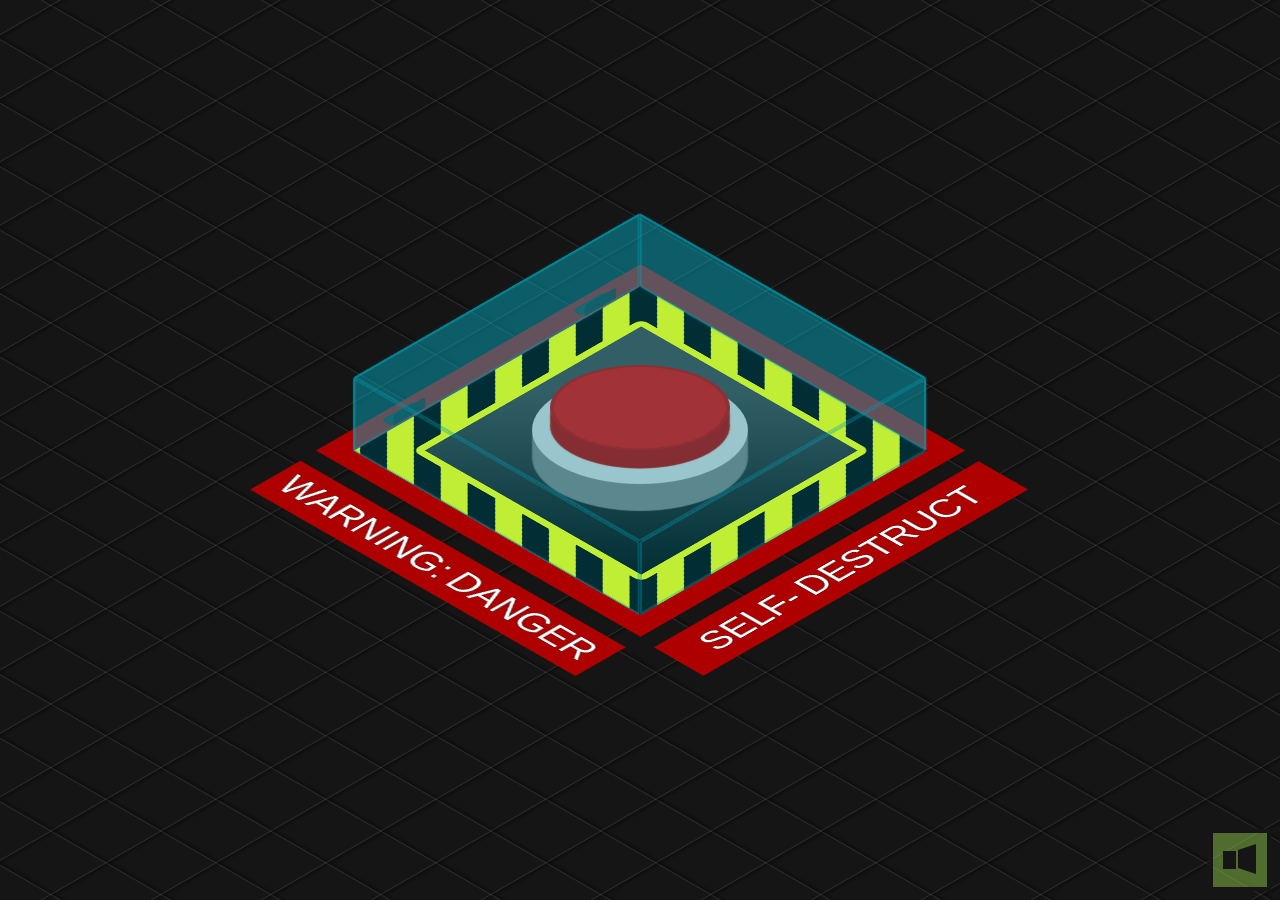
<file: index.html>
<!DOCTYPE html>
<html lang="vi">
<head>
    <meta charset="UTF-8">
    <meta http-equiv="X-UA-Compatible" content="IE=edge">
    <meta name="viewport" content="width=device-width, initial-scale=1.0">
    <title>My Love</title>
    <link rel="stylesheet" href="main.css">
    <link rel="shortcut icon" href="./icon.png" type="image/x-icon">
    <meta name="google" content="notranslate">
</head>
<body>
    <div class="grid"></div>

    <div class="warning"></div>

    <div class="base">
        <button id="activate">
            <span></span>
        </button>
    </div>

    <div class="box opened" id="cover">
        <div></div>
        <div></div>
        <div></div>
        <div></div>
        <div></div>
        <div></div>
        <span></span><span></span>
    </div>

    <div class="hinges"></div>

    <div class="text">
        SELF-&thinsp;DESTRUCT
    </div>
    
    <div id="panel2">
        <div id="msg">YOUR ANSWER IS FALSE</div>
        <span id="again">AGAIN PLEASE</span>
    </div>


    <div id="panel">
        <div id="msg">ANSWER NOW</div>
        <div id="time">9</div>
        <span id="abort"><a href="index2.html">YES</a></span>
        <span id="no">NO</span>
        <span id="detonate">Oc Cho</span>
    </div>

    <div id="turn-off"></div>
    <div id="closing"></div>

    <div id="restart"><button id="reload"></button></div>

    <div id="mute"></div>

    <audio id="alarm">
        <source src="https://josetxu.com/demos/sounds/self-destruct-alarm-count.mp3" type="audio/mpeg">
    </audio>
    
    <script src="main.js"></script>

</body>
</html>
</file>
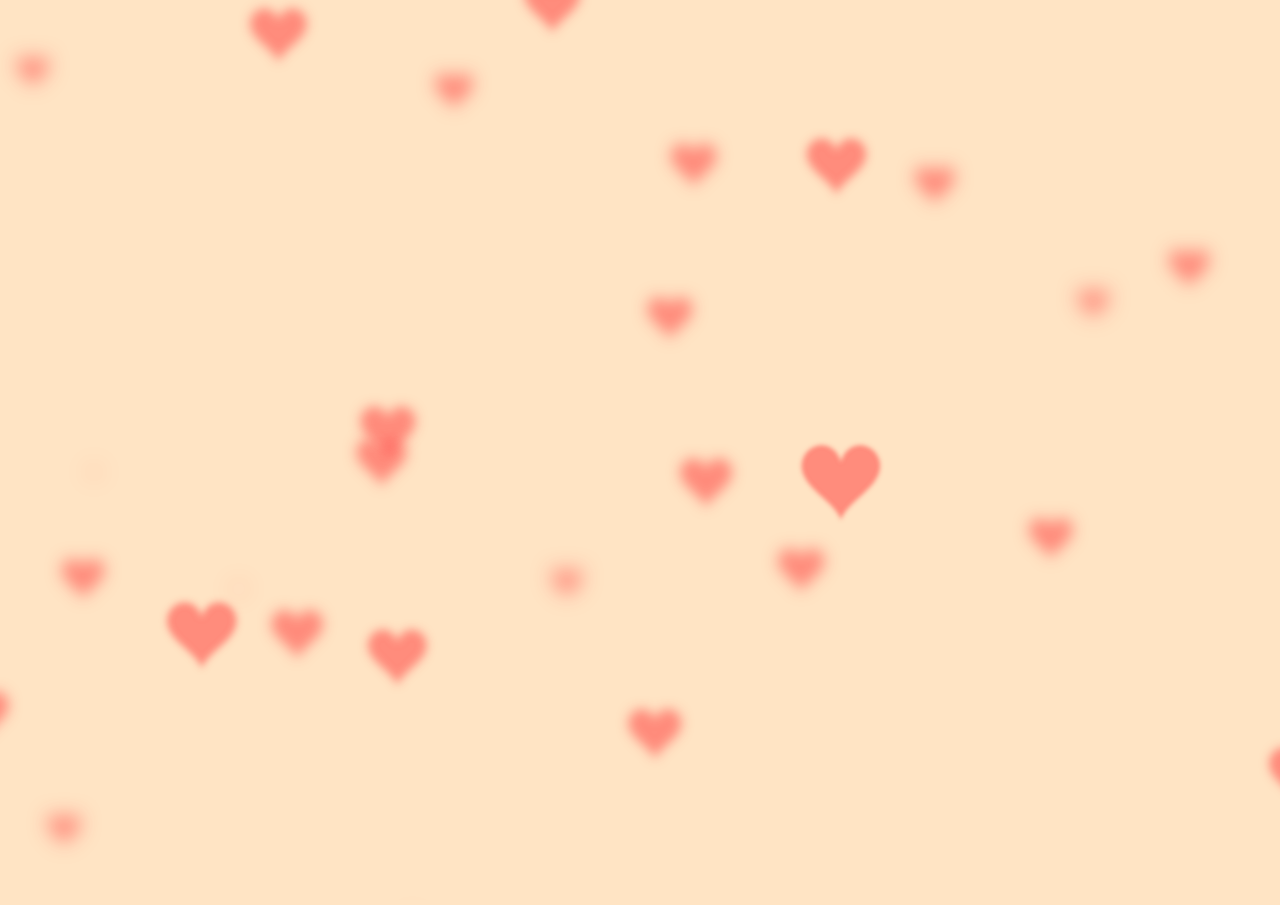
<file: index2.html>
<!DOCTYPE html>
<html lang="vi">
<head>
    <meta charset="UTF-8">
    <meta http-equiv="X-UA-Compatible" content="IE=edge">
    <meta name="viewport" content="width=device-width, initial-scale=1.0">
    <title>My Love</title>
    <link rel="stylesheet" href="main2.css">
    <meta name="google" content="notranslate">
    <link href="https://fonts.googleapis.com/css2?family=Love+Ya+Like+A+Sister&display=swap" rel="stylesheet"> 
    
    <link rel="shortcut icon" href="./icon.png" type="image/x-icon">
</head>
<body>
    <canvas></canvas>
      
    <h1 aria-label="Sarah Fossheim">
      <span aria-hidden="true">
        <span style="--index: 1s">I</span>
      </span>  
        <span aria-hidden="true" class="spacing"  style="--index: 1.1"></span>
      <span aria-hidden="true">
        <span style="--index: 1.2s">L</span>
        <span style="--index: 1.3s">O</span>
        <span style="--index: 1.4s">V</span>
        <span style="--index: 1.5s">E</span>
      </span>  
        <span aria-hidden="true" class="spacing"  style="--index: 1.6"></span>
      <span aria-hidden="true">
        <span style="--index: 1.7s">Y</span>
        <span style="--index: 1.8s">O</span>
        <span style="--index: 1.9s">U</span>
      </span>  
        <span aria-hidden="true" class="spacing"  style="--index: 2"> </span>
      <span aria-hidden="true">
        <span style="--index: 2.1s">T</span>
        <span style="--index: 2.2s">O</span>
        <span style="--index: 2.3s">O</span>
      </span>
    
      <audio src="music.mp3" autoplay controls hidden></audio>
    
    
    <script src="main2.js"></script>
</body>
</html>
</file>
<file: main.css>
body {
	margin: 0;
	padding: 0;
	width: 100vw;
	height: 100vh;
	display: flex;
	justify-content: center;
	align-items: center;
	overflow: hidden;
	background-color: #151515;
}

.base {
	background: #cacaca;
	width: 20vmin;
	border-radius: 27vmin;
	box-shadow: 0 6vmin 0.15vmin 0vmin #777, 0 4vmin 0.15vmin 0vmin #777, 0 2vmin 0.15vmin 0vmin #777;
	padding: 0vmin 2vmin 2vmin 2vmin;
	z-index: 1;
	transform: rotateX(60deg) rotateZ(0deg);
	margin-top: -4.5vmin;
	height: 22vmin;
}

button#activate {
	background: #d60505;
	border: 0;
	width: 20vmin;
	height: 19vmin;
	border-radius: 100%;
	position: relative;
	cursor: pointer;
	outline: none;
	z-index: 2;
	box-shadow: 0 4vmin 0.15vmin 0vmin #af0000, 0 2vmin 0.15vmin 0vmin #af0000;
	top: -2.5vmin;
	border: 0.5vmin solid #af0000a1;
	transition: all 0.25s ease 0s;
}

button#activate:hover {
	box-shadow: 0 3vmin 0.15vmin 0vmin #af0000, 0 1vmin 0.15vmin 0vmin #af0000;
	top: -1.5vmin;
	transition: all 0.5s ease 0s;
}
button#activate:active, button#activate.pushed {
	box-shadow: 0 1vmin 0.15vmin 0vmin #af0000, 0 1vmin 0.15vmin 0vmin #af0000;
	top: 0.5vmin;
	transition: all 0.25s ease 0s;
}
button#activate.pushed {
	box-shadow: 0 0 20px 10px #ff3c3c, 0 0 100px 50px #ff2828;
	background: #ff0000;
	border-bottom: 3px solid #00000020;
}


.box {
	transform: rotateX(-35deg) rotateY(45deg) rotateZ(0deg) rotate3d(1, 0, 0, 90deg);
	transform-origin: center top;
	transform-style: preserve-3d;
	width: 45vmin;
	position: absolute;
	z-index: 5;
	margin-top: 27vmin;
	transition: transform 1s ease 0s;
	cursor: pointer;
	height: 45vmin;
	margin-left: -32vmin;
}

.box.opened {
  transform: rotateX(-35deg) rotateY(45deg) rotateZ(0deg) rotate3d(1, 0, 0, 180deg);
}

.box div {
	position: absolute;
	width: 45vmin;
	height: 45vmin;
	background: #00bcd47d;
	opacity: 0.5;
	border: 3px solid #00a4b9;
	border-radius: 3px;
	box-sizing: border-box;
	box-shadow: 0 0 3px 0 #00bcd48a;
}

.box > div:nth-child(1) {
	opacity: 0;
}
.box > div:nth-child(2) {
	transform: rotateX(90deg) translate3d(0px, 5vmin, 5vmin);
	height: 10vmin;
}
.box > div:nth-child(3) {
	transform: rotateX(0deg) translate3d(0, 0, 10vmin);
}
.box > div:nth-child(4) {
	transform: rotateX(270deg) translate3d(0px, -5vmin, 40vmin);
	height: 10vmin;
}
.box > div:nth-child(5) {
	transform: rotateY(90deg) translate3d(-5vmin, 0, 40vmin);
	width: 10vmin;
}
.box > div:nth-child(6) {
	transform: rotateY(-90deg) translate3d(5vmin, 0vmin, 5vmin);
	width: 10vmin;
}




.grid {
	background:repeating-linear-gradient(150deg, rgba(255,255,255,0) 0, rgba(255,255,255,0) 49px, rgb(255 255 255 / 10%) 50px ,rgb(0 0 0 / 30%) 51px , rgba(255,255,255,0) 55px ), repeating-linear-gradient(30deg, rgba(255,255,255,0) 0, rgba(255,255,255,0) 49px, rgb(255 255 255 / 10%) 50px ,rgb(0 0 0 / 30%) 51px , rgba(255,255,255,0) 55px );
	position: fixed;
	width: 200vw;
	height: 150vh;
}


.warning {
	position: absolute;
	z-index: 0;
	width: 45vmin;
	height: 45vmin;
	background: repeating-linear-gradient(-45deg, black, black 3vmin, yellow 3vmin, yellow 6vmin);
	transform: rotateX(-35deg) rotateY(45deg) rotateZ(0deg) rotate3d(1, 0, 0, 90deg);
	box-shadow: 0 0 0 3vmin #af0000;
}

.warning:before {
	content: "";
	width: 80%;
	height: 80%;
	background: linear-gradient(45deg, #000000 0%, #414141 74%);
	float: left;
	margin-top: 10%;
	margin-left: 10%;
	border: 1vmin solid yellow;
	border-radius: 1vmin;
	box-sizing: border-box;
}

.warning:after {
	content: "WARNING:\2009 DANGER";
	color: white;
	transform: rotate(90deg);
	float: left;
	background: #af0000;
	position: absolute;
	bottom: 18.5vmin;
	left: -35vmin;
	font-size: 5vmin;
	font-family: Arial, Helvetica, serif;
	width: 49vmin;
	text-align: center;
	padding: 1vmin;
	text-shadow: 0 0 1px #000, 0 0 1px #000, 0 0 1px #000;
}





.hinges {
  position: absolute;
	z-index: 3;
	transform: rotateX(-35deg) rotateY(45deg) rotateZ(0deg) rotate3d(1, 0, 0, 90deg);
}


.hinges:before, .hinges:after {
	content: "";
	background: #2b2b2b;
	width: 5vmin;
	height: 1.5vmin;
	position: absolute;
	margin-top: -24.5vmin;
	z-index: 5;
	border: 2px solid #00000010;
	border-radius: 5px 5px 0 0;
	box-sizing: border-box;
	margin-left: -16.25vmin;
}
.hinges:after {
  margin-left: 13.75vmin;
  margin-top: -24.5vmin;
}


.box > span:before, .box > span:after {
	content: "";
	width: 5vmin;
	height: 1.5vmin;
	background: #103e4480;
	position: absolute;
	margin-left: 6vmin;
	border-radius: 0 0 5px 5px;
}
.box > span:after  {
  margin-left: 36vmin;
}

.box > span {
  transform: rotateX(89deg) translate(0.3vmin, 0.3vmin);
  position: absolute;
}





.text {
	position: absolute;
	margin-top: 55vmin;
	color: white;
	font-family: Arial, Helvetica, serif;
	font-size: 5vmin;
	text-shadow: 0 0 1px #000, 0 0 1px #000, 0 0 1px #000;
	perspective-origin: left;
	background: #af0000;
	padding: 1vmin;
	transform: rotateX(-35deg) rotateY(45deg) rotateZ(0deg) rotate3d(1, 0, 0, 90deg) translate(33.5vmin, -2vmin);
	text-align: center;
	width: 49vmin;
	
}

div#panel:before {
	content: "DO YOU LOVE ME";
	top: 3vmin;
	position: relative;
	font-size: 8vmin;
	width: 100vw;
	left: 0;
	z-index: 6;
	text-shadow: 0 0 1px #fff, 0 0 3px #fff;
	border-bottom: 1vmin dotted #fff;
}

#panel {
	position: absolute;
	background: #ff0000d0;
	color: #ffffff;
	font-family: Arial, Helvetica, serif;
	width: 90vmin;
	box-sizing: border-box;
	font-size: 3.25vmin;
	padding: 1vmin 2vmin;
	height: 60vmin;
	box-shadow: 0 0 0 100vmin #ff000060, 0 0 0 5vmin #ff000060;
	z-index: 5;
	display: none;
	text-align: center;
	text-shadow: 0 0 1px #fff, 0 0 3px #fff, 0 0 5px #fff;
	animation: warning-ligth 1s 0s infinite;
}

#panel.show {
	display: block !important;
}

#panel2 {
    position: absolute;
	background: #ff0000d0;
	color: #ffffff;
	font-family: Arial, Helvetica, serif;
	width: 90vmin;
	box-sizing: border-box;
	font-size: 3.25vmin;
	padding: 1vmin 2vmin;
	height: 60vmin;
	box-shadow: 0 0 0 100vmin #ff000060, 0 0 0 5vmin #ff000060;
	z-index: 5;
	display: none;
	text-align: center;
	text-shadow: 0 0 1px #fff, 0 0 3px #fff, 0 0 5px #fff;
	animation: warning-ligth 1s 0s infinite;
}

#panel2.show {
    display: block !important;
}

div#panel2::before {
    content: "WARNING";
	top: 3vmin;
	position: relative;
	font-size: 10vmin;
	width: 100vw;
	left: 0;
}

#msg {
	margin-top: 5vmin;
	text-shadow: 0 0 2px #fff;
    font-size: 50px;
}

#time {
	font-size: 10vmin;
	background: #00000080;
	max-width: 35vmin;
	margin: 6vmin auto 5vmin !important;
	position: relative;
	border-radius: 0.25vmin;
	text-shadow: 0 0 3px #000, 0 0 2px #000, 0 0 3px #000, 0 0 4px #000, 0 0 5px #000;
	padding: 1vmin 0;
}

#time:before {
	content: "00:0";
}

#abort {
	background: #ffffffb8;
	color: #d30303;
	cursor: pointer;
	padding: 1vmin 2.75vmin;
	font-size: 6vmin;
	border-radius: 0.25vmin;
	font-weight: bold;
	animation: highlight 1s 0s infinite;
}

#abort:hover {
  background: #ffffff;
	box-shadow: 0 0 15px 5px #fff;
}

#no {
    background: #ffffffb8;
	color: #d30303;
	cursor: pointer;
	padding: 1vmin 2.75vmin;
	font-size: 6vmin;
	border-radius: 0.25vmin;
	font-weight: bold;
	animation: highlight 1s 0s infinite;
}

#no:hover {
    background: #ffffff;
	box-shadow: 0 0 15px 5px #fff;
}

#again {
    background: #ffffffb8;
	color: #d30303;
	cursor: pointer;
	padding: 1vmin 2.75vmin;
	font-size: 6vmin;
	border-radius: 0.25vmin;
	font-weight: bold;
	animation: highlight 1s 0s infinite;
    position: absolute;
    top: 70%;
    right: 22%;
}

#again:hover {
    background: #ffffff;
	box-shadow: 0 0 15px 5px #fff;
}


@keyframes highlight {
	50% { box-shadow: 0 0 15px 5px #fff;}
}








div#turn-off {
	position: fixed;
	background: #ffffff80;
	left: 0;
	width: 100vw;
	height: 0vh;
	z-index: 7;
}

div#turn-off:before, div#turn-off:after {
	content: "";
	position: fixed;
	left: 0;
	top: 0;
	height: 0vh;
	background: #000;
	width: 100vw;
	transition: height 0.5s ease 0s;
}
div#turn-off:after {
	top: inherit;
	bottom: 0;
}


div#turn-off.close {
	height: 100vh;
}

div#turn-off.close:before, div#turn-off.close:after {
	transition: height 0.1s ease 0.1s;
	height: 49.75vh;
}




#time.crono {
	background: #ffffffba;
	transition: background 0.5s ease 0s;
	color: #ff0000;
	text-shadow: 0 0 1px #ffffff, 0 0 2px #ffffff, 0 0 2px #ffffff;
}
#detonate {
	display: none;
	color: #fff;
	z-index: 5;
	font-size: 8vmin;
	font-family: Arial, Helvetica, serif;
	text-shadow: 0 0 1px #fff, 0 0 2px #fff, 0 0 3px #fff;
}	
#detonate.show {
	display: block;
	animation: blink 0.25s 0s infinite;
}	

#abort.hide {
	display: none;
}

#no.hide {
    display: none;
}

#again.hide {
    display: none;
}


@keyframes blink {
	50% { opacity: 0;}
}








#closing {
	width: 100vw;
	height: 100vh;
	left: 0;
	position: absolute;
}

div#closing:before, div#closing:after {
	content: "";
	width: 50vw;
	height: 1.5vh;
	left: -50vw;
	top: 49vh;
	position: absolute;
	background: #000000;
	z-index: 7;
	transition: left 0.2s ease 0s;
}

div#closing:after {
	right: -50vw;
	transition: right 0.2s ease 0s;
	left: initial;
}


div#closing.close:before {
	left: 0;
	transition: left 0.2s ease 0.2s;
}


div#closing.close:after {
	right: 0;
	transition: right 0.2s ease 0.2s;
}



#restart {
	position: absolute;
	z-index: 8;
	display: none;
}
#reload {
	position: absolute;
	z-index: 8;
	width: 10vmin;
	height: 10vmin;
	border-radius: 100%;
	border: 0;
	margin-top: -5vmin;
	margin-left: -2.5vmin;
	opacity: 0;
	cursor: pointer;
	transform: rotate(0deg);
	transition: transform 0.5s ease 0s;
	outline: none;
}
#reload:hover {
	background: #ef0000;
	transform: rotate(360deg);
	transition: transform 0.5s ease 0s;
}
#restart.show { 
	display: block; 
}

#restart.show #reload {  
	animation: refresh 3.5s 0s 1; 
	opacity:1;
}


@keyframes refresh {
		0% { opacity: 0; }
	 50% { opacity: 0; }
	100% { opacity: 1; }
}


button#reload:before {
	content: "";
	width: 6vmin;
	height: 6vmin;
	position: absolute;
	left: 2vmin;
	top: 2vmin;
	border-radius: 100%;
	border: 1vmin solid #000;
	box-sizing: border-box;
	border-bottom-color: transparent;
}

button#reload:after {
	content: "";
	border: 1.25vmin solid transparent;
	border-top: 2vmin solid black;
	position: absolute;
	transform: rotate(40deg) translate(0.5vmin, 1.25vmin);
}





@keyframes warning-ligth {
	 0% { box-shadow: 0 0 0 100vmin #ff000060, 0 0 0 5vmin #ff000060; }
	50% { box-shadow: 0 0 0 100vmin #ff000020, 0 0 0 5vmin #ff000020; }
}



#mute {
    position: absolute;
    bottom: 1vmin;
    right: 1vmin;
    background: #8bc34a80;
    width: 6vmin;
    height: 6vmin;
    cursor: pointer;
    border: 0.5vmin solid #151515;
}
#mute.muted {
    background: #ff000080;
}

#mute:before {
    content: "";
    border: 0.75vmin solid transparent;
    height: 2vmin;
    border-right: 2vmin solid #151515;
    position: absolute;
    border-left-width: 0;
    top: 1.25vmin;
    right: 1.25vmin;
}
#mute:after {
    content: "";
    border: 0vmin solid transparent;
    height: 2vmin;
    border-right: 1.5vmin solid #151515;
    position: absolute;
    top: 2vmin;
    right: 3.5vmin;
}


#abort a {
    text-decoration: none;
    color: #d30303;
}
</file>
<file: main2.css>
/* Reset cơ bản */
* {
  margin: 0;
  padding: 0;
  box-sizing: border-box;
}

body {
  overflow: hidden;
  background-color: bisque;
  font-family: 'Love Ya Like A Sister', cursive;
}

/* Hiệu ứng chữ tình yêu */
h1 {
  position: fixed;
  top: 50%;
  left: 0;
  width: 100%;
  transform: translateY(-50%);
  text-align: center;
  font-size: 4em;
  color: #c70012;
  padding: 0 20px;
  text-shadow: 2px 2px 8px rgba(255, 0, 77, 0.5);
}

@media (min-width: 1200px) {
  h1 {
    font-size: 6em;
  }
}

h1 span {
  display: inline-block;
}

h1 span span {
  display: inline-block;
  margin-right: -0.3em;
  animation: animate-characters 0.75s var(--index) forwards;
  animation-duration: 4s;
  animation-iteration-count: infinite;
  opacity: 0;
  position: relative;
}

/* Animation bounce chữ */
@keyframes animate-characters {
  0% {
    bottom: -0.7em;
    opacity: 1;
    color: azure;
  }
  50% {
    bottom: 0.7em;
    color: tomato;
  }
  100% {
    bottom: 0;
    opacity: 1;
  }
}

/* Nhạc nền (ẩn hoặc hiện tùy bạn) */
audio {
  position: fixed;
  bottom: 20px;
  right: 20px;
  animation: fadein ease 5s;
}

/* Hiệu ứng xuất hiện */
@keyframes fadein {
  from {
    opacity: 0;
  }
  to {
    opacity: 1;
  }
}
</file>
